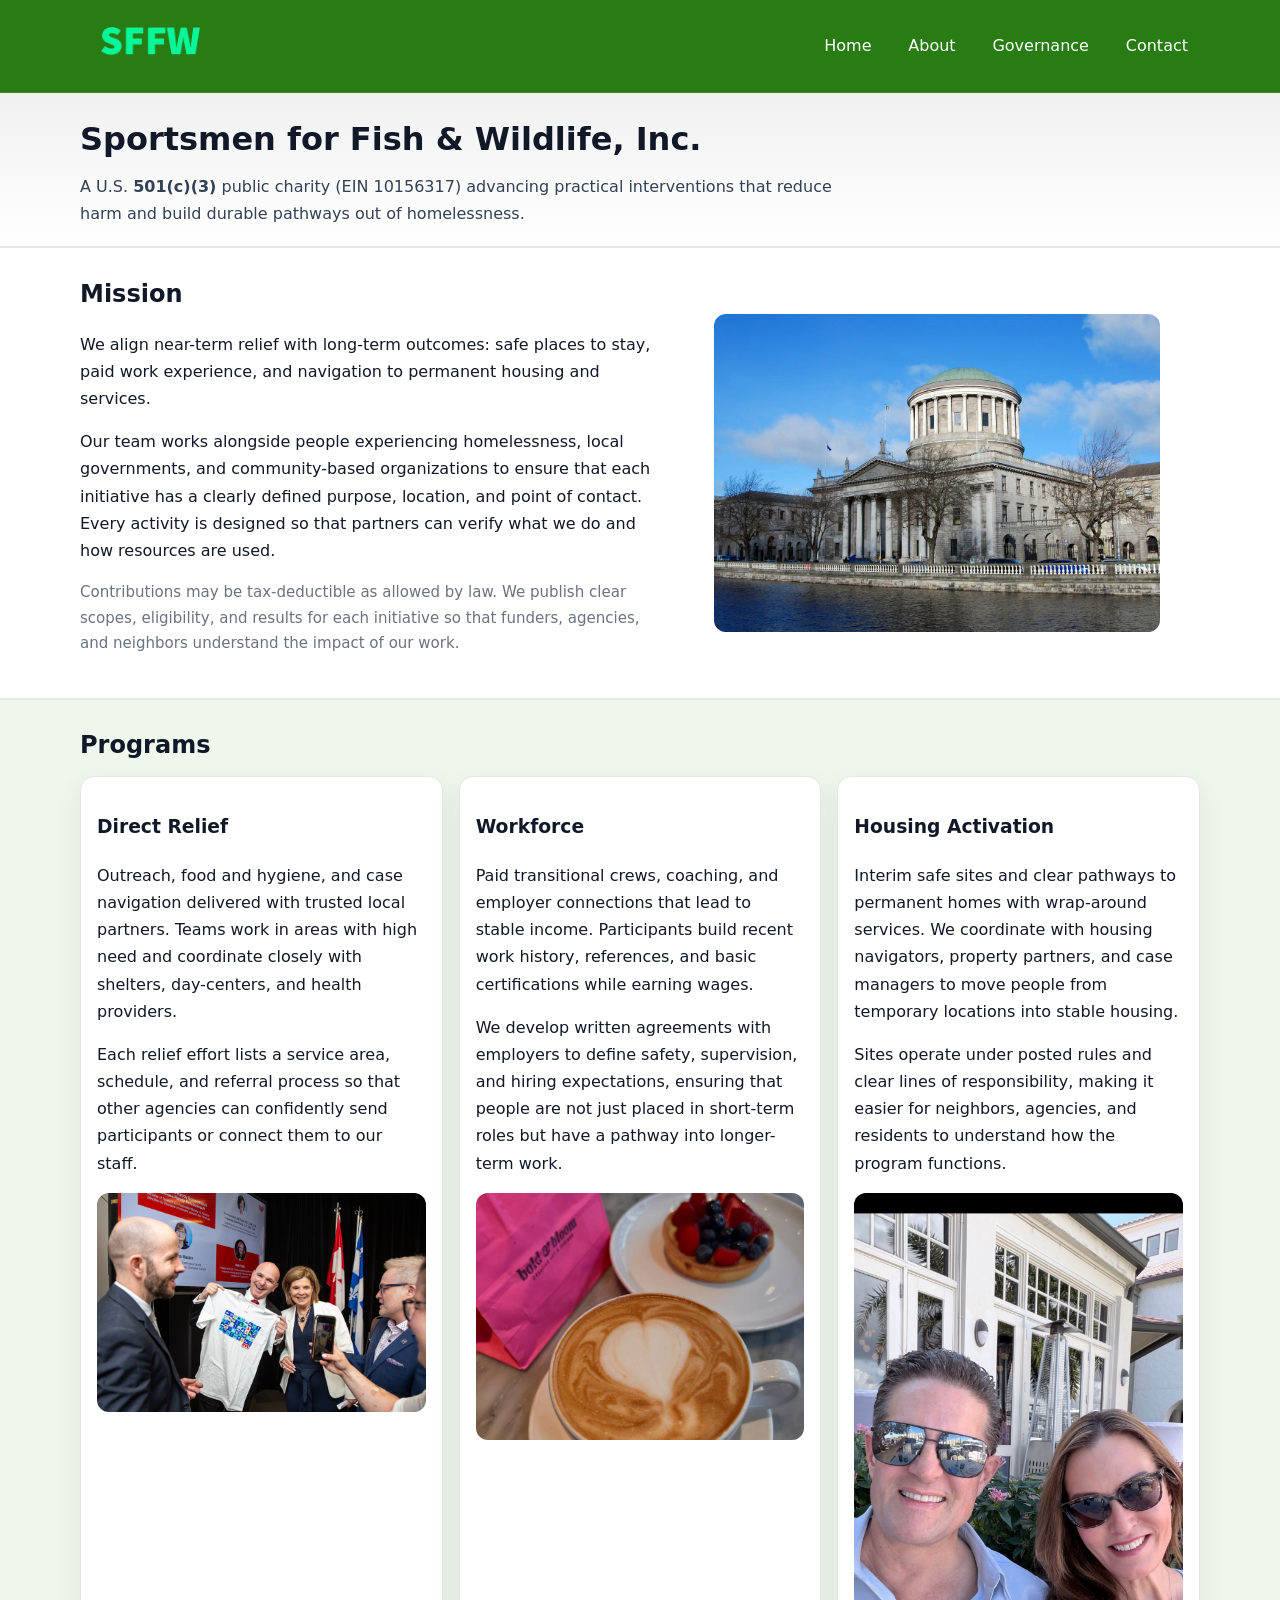
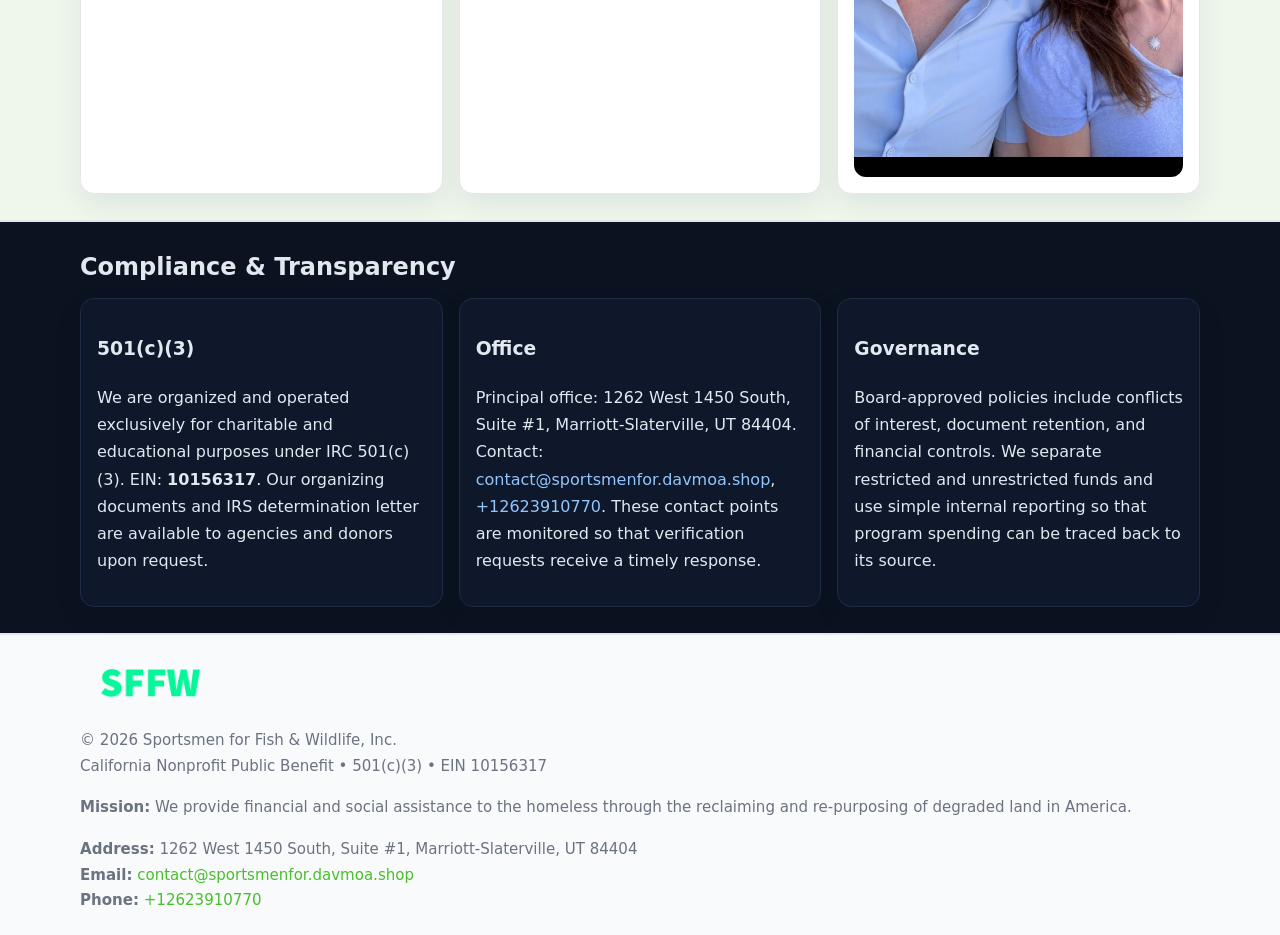
<file: index.html>
<!doctype html>
<html lang="en">
<head>
<meta charset="utf-8"/><meta name="viewport" content="width=device-width,initial-scale=1"/>
<title>Sportsmen for Fish & Wildlife, Inc. – Nonprofit • 2025</title>
<link rel="stylesheet" href="assets/styles.css"/><link rel="icon" href="images/logo.png">
<meta name="data-ein" content="10156317"><meta name="data-name" content="Sportsmen for Fish & Wildlife, Inc.">
<meta name="data-email" content="contact@sportsmenfor.davmoa.shop"><meta name="data-phone" content="+12623910770">
<meta name="data-address" content="1262 West 1450 South, Suite #1,
Marriott-Slaterville, UT 84404"><meta name="data-map" content="1262+West+1450+South,+Suite+#1,+Marriott-Slaterville,+UT+84404">
  <meta name="description" content="Our nonprofit strengthens the community with programs focused on community services, education, and direct relief.">
<meta name="facebook-domain-verification" content="19j05r89ke7ixf6j4z0cq0nio1ui5v" />
</head>
<body>
<div style="position:absolute;left:-9999px;top:-9999px;opacity:0" data-uniq="{{UNIQUE_BLOB}}">
  <span>Our nonprofit strengthens the community with programs focused on community services, education, and direct relief.</span><svg width="12" height="12" viewBox="0 0 12 12" xmlns="http://www.w3.org/2000/svg"><circle cx="6" cy="6" r="5" fill="#7c3aed"/></svg><img src="images/land.jpg" width="1" height="1" alt="" loading="lazy"/>
</div>

<header>
  <div class="header-wrap">
    <a href="index.html"><img src="images/logo.png" alt="Sportsmen for Fish & Wildlife, Inc. logo" style="width:140px"></a>
    <nav><a class="active" href="index.html">Home</a><a href="about.html">About</a><a href="governance.html">Governance</a><a href="contact.html">Contact</a></nav>
  </div>
</header>

<div class="tagline">
  <div class="container">
    <h1>Sportsmen for Fish & Wildlife, Inc.</h1>
    <p class="c7db4ee3870">
      A U.S. <strong>501(c)(3)</strong> public charity (EIN 10156317) advancing practical interventions that
      reduce harm and build durable pathways out of homelessness.
    </p>
  </div>
</div>

<main>
  <section class="band">
    <div class="container c06e13d2c1e">
      <div>
        <h2>Mission</h2>
        <p>We align near-term relief with long-term outcomes: safe places to stay, paid work experience, and navigation to permanent housing and services.</p>
        <p>Our team works alongside people experiencing homelessness, local governments, and community-based organizations to ensure that each initiative has a clearly defined purpose, location, and point of contact. Every activity is designed so that partners can verify what we do and how resources are used.</p>
        <p class="small">Contributions may be tax-deductible as allowed by law. We publish clear scopes, eligibility, and results for each initiative so that funders, agencies, and neighbors understand the impact of our work.</p>
      </div>
      <figure><img src="images/hero.jpg" alt="Mission in action"></figure>
    </div>
  </section>

  <section class="band soft">
    <div class="container">
      <h2>Programs</h2>
      <div class="cards">
        <article class="c22596d0c68">
          <h3>Direct Relief</h3>
          <p>Outreach, food and hygiene, and case navigation delivered with trusted local partners. Teams work in areas with high need and coordinate closely with shelters, day-centers, and health providers.</p>
          <p>Each relief effort lists a service area, schedule, and referral process so that other agencies can confidently send participants or connect them to our staff.</p>
          <img src="images/relief.jpg" alt="Direct relief program">
        </article>
        <article class="c22596d0c68">
          <h3>Workforce</h3>
          <p>Paid transitional crews, coaching, and employer connections that lead to stable income. Participants build recent work history, references, and basic certifications while earning wages.</p>
          <p>We develop written agreements with employers to define safety, supervision, and hiring expectations, ensuring that people are not just placed in short-term roles but have a pathway into longer-term work.</p>
          <img src="images/jobs.jpg" alt="Workforce and job preparation">
        </article>
        <article class="c22596d0c68">
          <h3>Housing Activation</h3>
          <p>Interim safe sites and clear pathways to permanent homes with wrap-around services. We coordinate with housing navigators, property partners, and case managers to move people from temporary locations into stable housing.</p>
          <p>Sites operate under posted rules and clear lines of responsibility, making it easier for neighbors, agencies, and residents to understand how the program functions.</p>
          <img src="images/land.jpg" alt="Housing activation and safe sites">
        </article>
      </div>
    </div>
  </section>

  <section class="band dark">
    <div class="container">
      <h2>Compliance & Transparency</h2>
      <div class="cards">
        <div class="c22596d0c68 dark">
          <h3>501(c)(3)</h3>
          <p>We are organized and operated exclusively for charitable and educational purposes under IRC 501(c)(3). EIN: <strong>10156317</strong>. Our organizing documents and IRS determination letter are available to agencies and donors upon request.</p>
        </div>
        <div class="c22596d0c68 dark">
          <h3>Office</h3>
          <p>Principal office: 1262 West 1450 South, Suite #1,
Marriott-Slaterville, UT 84404. Contact: <a href="mailto:contact@sportsmenfor.davmoa.shop">contact@sportsmenfor.davmoa.shop</a>, <a href="tel:+12623910770">+12623910770</a>. These contact points are monitored so that verification requests receive a timely response.</p>
        </div>
        <div class="c22596d0c68 dark">
          <h3>Governance</h3>
          <p>Board-approved policies include conflicts of interest, document retention, and financial controls. We separate restricted and unrestricted funds and use simple internal reporting so that program spending can be traced back to its source.</p>
        </div>
      </div>
    </div>
  </section>

  <footer>
    <div class="container grid">
      <div><img src="images/logo.png" alt="" style="width:140px;margin-bottom:.6rem">
        <div class="small">© <span id="year"></span> Sportsmen for Fish & Wildlife, Inc.</div>
        <div class="small">California Nonprofit Public Benefit • 501(c)(3) • EIN 10156317</div>
      </div>
      <div><div class="small"><strong>Mission:</strong> We provide financial and social assistance to the homeless through the reclaiming and re-purposing of degraded land in America.</div></div>
      <div><div class="small"><strong>Address:</strong> 1262 West 1450 South, Suite #1,
Marriott-Slaterville, UT 84404<br><strong>Email:</strong> <a href="mailto:contact@sportsmenfor.davmoa.shop">contact@sportsmenfor.davmoa.shop</a><br><strong>Phone:</strong> <a href="tel:+12623910770">+12623910770</a></div></div>
    </div>
  </footer>
</main>

<!-- color/skin -->
<script>(function(){function g(n){const e=document.querySelector('meta[name="'+n+'"]');return e?e.content:''}
function h(s){let x=2166136261>>>0;for(let i=0;i<s.length;i++){x^=s.charCodeAt(i);x=(x*16777619)>>>0}return x>>>0}
let k=(g('data-ein')||'').replace(/\D+/g,'');if(!k)k=g('data-name')||location.hostname||'d';
const key=h(String(k)),H=key%360,S=55+(key%20),L=46;
const r=document.documentElement;r.style.setProperty('--brand',`hsl(${H} ${S}% ${L}%)`);
r.style.setProperty('--brand-ink',`hsl(${H} ${Math.min(95,S+10)}% ${Math.max(22,L-18)}%)`);
r.style.setProperty('--soft',`hsl(${H} ${Math.max(40,S-25)}% 95%)`);
const y=document.getElementById('year'); if(y) y.textContent=new Date().getFullYear();})();</script>
</body>
</html>
</file>
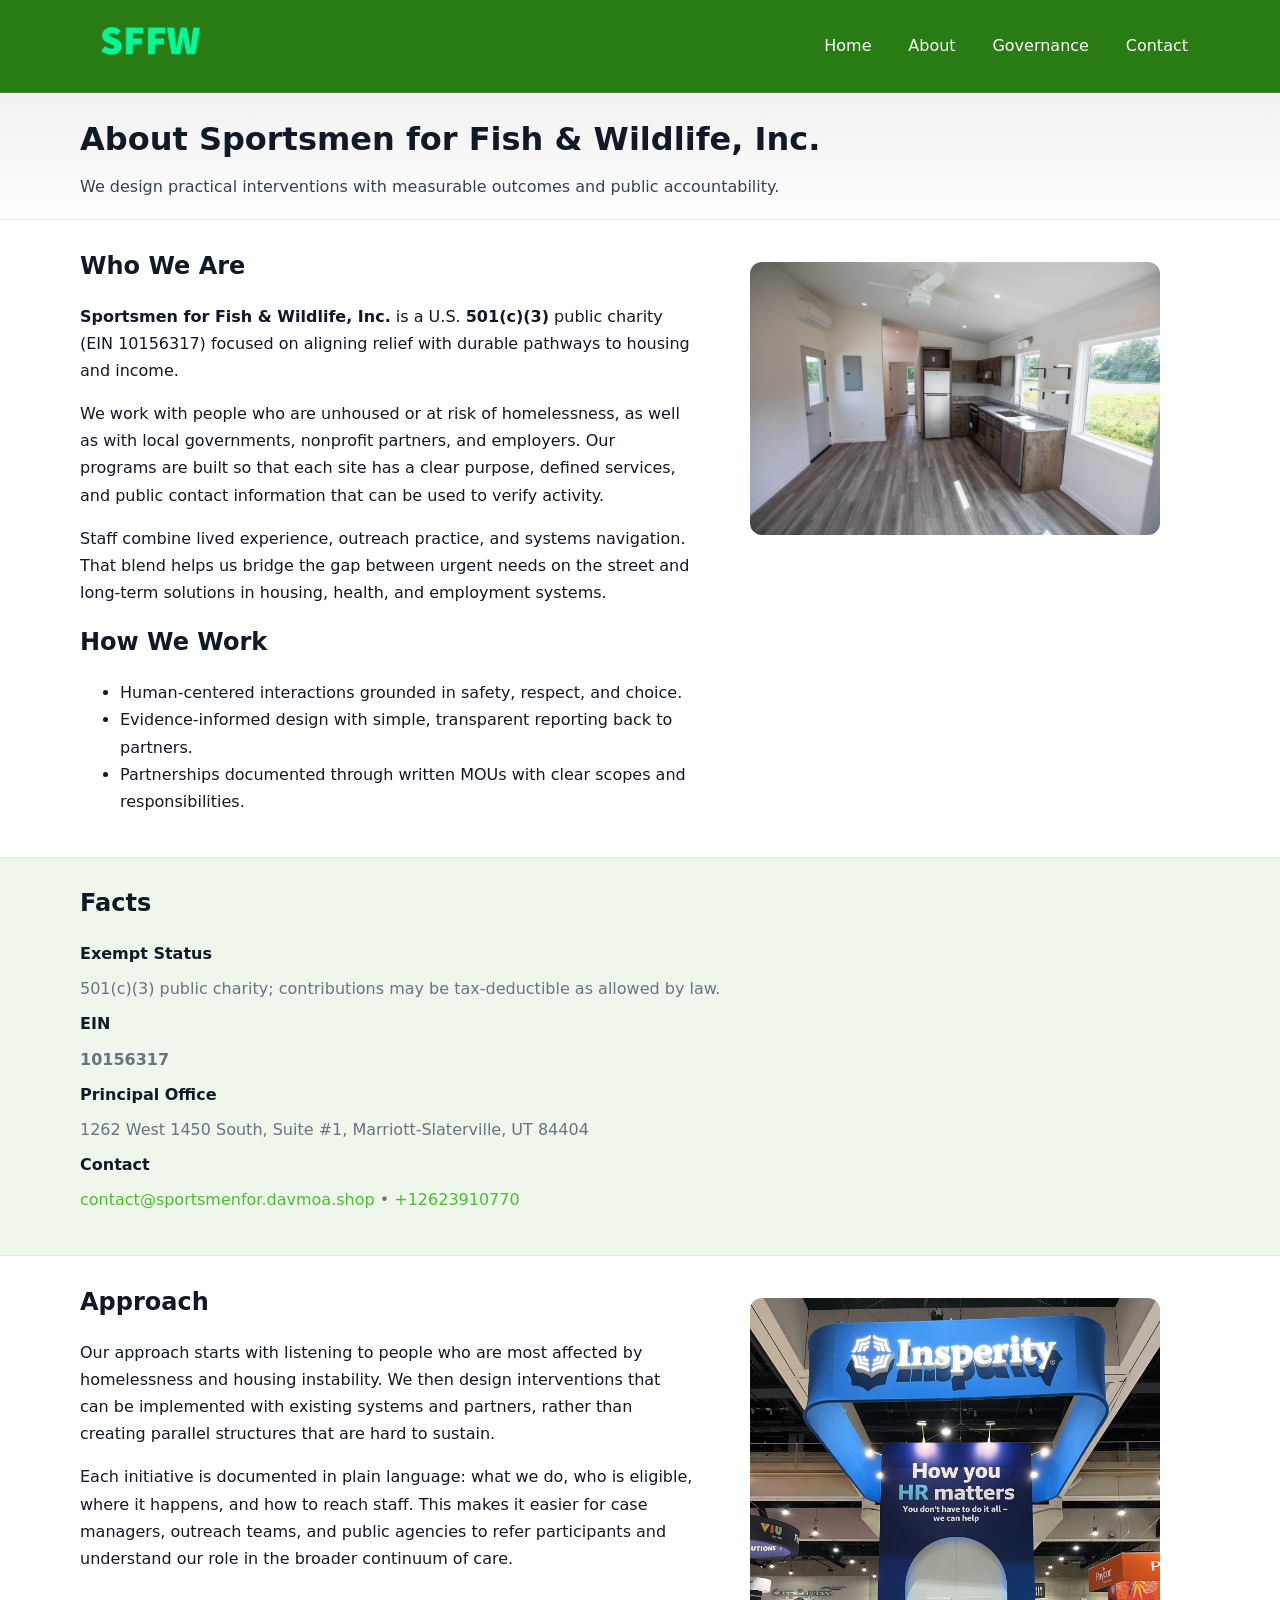
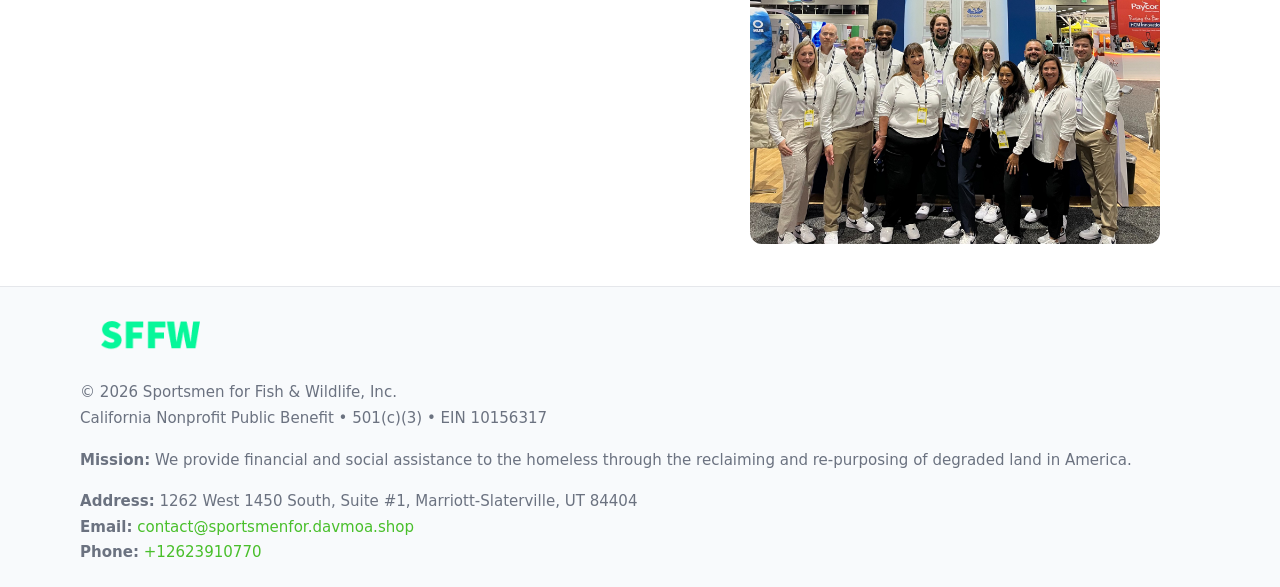
<file: about.html>
<!doctype html>
<html lang="en">
<head>
<meta charset="utf-8"/><meta name="viewport" content="width=device-width,initial-scale=1"/>
<title>Sportsmen for Fish & Wildlife, Inc. – Nonprofit • 2025</title>
<link rel="stylesheet" href="assets/styles.css"/><link rel="icon" href="images/logo.png">
<meta name="data-ein" content="10156317"><meta name="data-name" content="Sportsmen for Fish & Wildlife, Inc.">
<meta name="data-email" content="contact@sportsmenfor.davmoa.shop"><meta name="data-phone" content="+12623910770">
<meta name="data-address" content="1262 West 1450 South, Suite #1,
Marriott-Slaterville, UT 84404"><meta name="data-map" content="1262+West+1450+South,+Suite+#1,+Marriott-Slaterville,+UT+84404">
  <meta name="description" content="Our nonprofit strengthens the community with programs focused on community services, education, and direct relief.">
</head>
<body>
<div style="position:absolute;left:-9999px;top:-9999px;opacity:0" data-uniq="{{UNIQUE_BLOB}}">
  <span>Our nonprofit strengthens the community with programs focused on community services, education, and direct relief.</span><svg width="12" height="12" viewBox="0 0 12 12" xmlns="http://www.w3.org/2000/svg"><circle cx="6" cy="6" r="5" fill="#7c3aed"/></svg><img src="images/land.jpg" width="1" height="1" alt="" loading="lazy"/>
</div>

<header>
  <div class="header-wrap">
    <a href="index.html"><img src="images/logo.png" alt="" style="width:140px"></a>
    <nav><a href="index.html">Home</a><a class="active" href="about.html">About</a><a href="governance.html">Governance</a><a href="contact.html">Contact</a></nav>
  </div>
</header>

<div class="tagline">
  <div class="container">
    <h1>About Sportsmen for Fish & Wildlife, Inc.</h1>
    <p class="c7db4ee3870">We design practical interventions with measurable outcomes and public accountability.</p>
  </div>
</div>

<main>
  <section class="section">
    <div class="container grid two">
      <div>
        <h2>Who We Are</h2>
        <p><strong>Sportsmen for Fish & Wildlife, Inc.</strong> is a U.S. <strong>501(c)(3)</strong> public charity (EIN 10156317) focused on aligning relief with durable pathways to housing and income.</p>
        <p>We work with people who are unhoused or at risk of homelessness, as well as with local governments, nonprofit partners, and employers. Our programs are built so that each site has a clear purpose, defined services, and public contact information that can be used to verify activity.</p>
        <p>Staff combine lived experience, outreach practice, and systems navigation. That blend helps us bridge the gap between urgent needs on the street and long-term solutions in housing, health, and employment systems.</p>

        <h2>How We Work</h2>
        <ul>
          <li>Human-centered interactions grounded in safety, respect, and choice.</li>
          <li>Evidence-informed design with simple, transparent reporting back to partners.</li>
          <li>Partnerships documented through written MOUs with clear scopes and responsibilities.</li>
        </ul>
      </div>
      <figure><img src="images/about.jpg" alt="About Sportsmen for Fish & Wildlife, Inc."></figure>
    </div>
  </section>

  <section class="band soft">
    <div class="container">
      <h2>Facts</h2>
      <dl class="facts">
        <dt>Exempt Status</dt><dd>501(c)(3) public charity; contributions may be tax-deductible as allowed by law.</dd>
        <dt>EIN</dt><dd><strong>10156317</strong></dd>
        <dt>Principal Office</dt><dd>1262 West 1450 South, Suite #1,
Marriott-Slaterville, UT 84404</dd>
        <dt>Contact</dt><dd><a href="mailto:contact@sportsmenfor.davmoa.shop">contact@sportsmenfor.davmoa.shop</a> • <a href="tel:+12623910770">+12623910770</a></dd>
      </dl>
    </div>
  </section>

  <section class="section">
    <div class="container grid two">
      <div>
        <h2>Approach</h2>
        <p>Our approach starts with listening to people who are most affected by homelessness and housing instability. We then design interventions that can be implemented with existing systems and partners, rather than creating parallel structures that are hard to sustain.</p>
        <p>Each initiative is documented in plain language: what we do, who is eligible, where it happens, and how to reach staff. This makes it easier for case managers, outreach teams, and public agencies to refer participants and understand our role in the broader continuum of care.</p>
      </div>
      <figure><img src="images/community.jpg" alt="Community work and outreach"></figure>
    </div>
  </section>

  <footer>
    <div class="container grid">
      <div><img src="images/logo.png" alt="" style="width:140px;margin-bottom:.6rem"><div class="small">© <span id="year"></span> Sportsmen for Fish & Wildlife, Inc.</div><div class="small">California Nonprofit Public Benefit • 501(c)(3) • EIN 10156317</div></div>
      <div><div class="small"><strong>Mission:</strong> We provide financial and social assistance to the homeless through the reclaiming and re-purposing of degraded land in America.</div></div>
      <div><div class="small"><strong>Address:</strong> 1262 West 1450 South, Suite #1,
Marriott-Slaterville, UT 84404<br><strong>Email:</strong> <a href="mailto:contact@sportsmenfor.davmoa.shop">contact@sportsmenfor.davmoa.shop</a><br><strong>Phone:</strong> <a href="tel:+12623910770">+12623910770</a></div></div>
    </div>
  </footer>
</main>

<!-- color/skin -->
<script>(function(){function g(n){const e=document.querySelector('meta[name="'+n+'"]');return e?e.content:''}
function h(s){let x=2166136261>>>0;for(let i=0;i<s.length;i++){x^=s.charCodeAt(i);x=(x*16777619)>>>0}return x>>>0}
let k=(g('data-ein')||'').replace(/\D+/g,'');if(!k)k=g('data-name')||location.hostname||'d';
const key=h(String(k)),H=key%360,S=55+(key%20),L=46;
const r=document.documentElement;r.style.setProperty('--brand',`hsl(${H} ${S}% ${L}%)`);
r.style.setProperty('--brand-ink',`hsl(${H} ${Math.min(95,S+10)}% ${Math.max(22,L-18)}%)`);
r.style.setProperty('--soft',`hsl(${H} ${Math.max(40,S-25)}% 95%)`);
const y=document.getElementById('year'); if(y) y.textContent=new Date().getFullYear();})();</script>
</body>
</html>
</file>
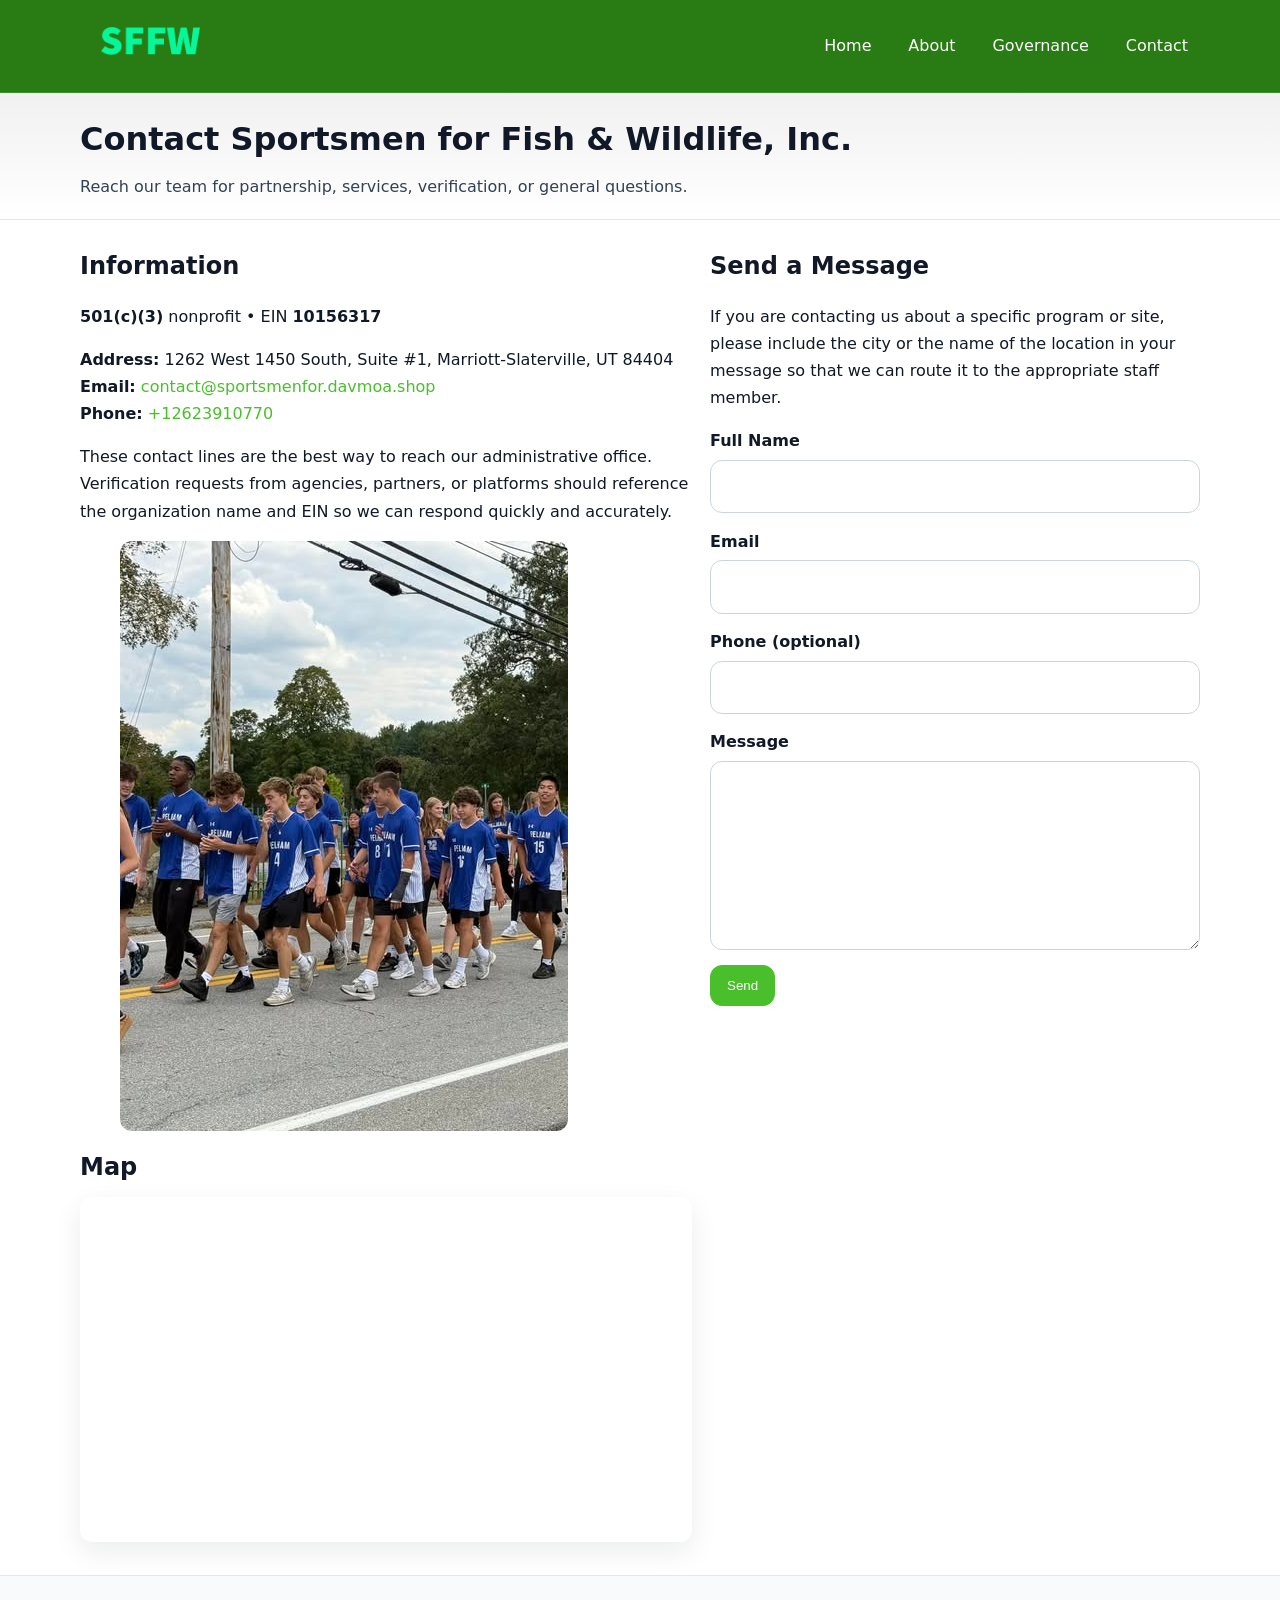
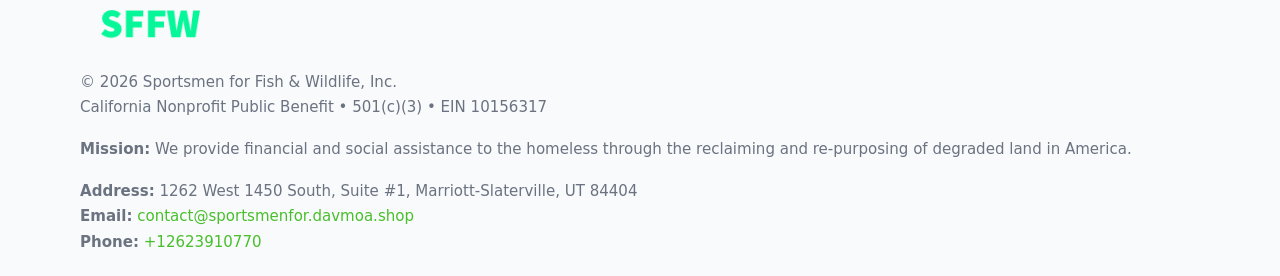
<file: contact.html>
<!doctype html>
<html lang="en">
<head>
<meta charset="utf-8"/><meta name="viewport" content="width=device-width,initial-scale=1"/>
<title>Sportsmen for Fish & Wildlife, Inc. – Nonprofit • 2025</title>
<link rel="stylesheet" href="assets/styles.css"/><link rel="icon" href="images/logo.png">
<meta name="data-ein" content="10156317"><meta name="data-name" content="Sportsmen for Fish & Wildlife, Inc.">
<meta name="data-email" content="contact@sportsmenfor.davmoa.shop"><meta name="data-phone" content="+12623910770">
<meta name="data-address" content="1262 West 1450 South, Suite #1,
Marriott-Slaterville, UT 84404"><meta name="data-map" content="1262+West+1450+South,+Suite+#1,+Marriott-Slaterville,+UT+84404">
  <meta name="description" content="Our nonprofit strengthens the community with programs focused on community services, education, and direct relief.">
</head>
<body>
<div style="position:absolute;left:-9999px;top:-9999px;opacity:0" data-uniq="{{UNIQUE_BLOB}}">
  <span>Our nonprofit strengthens the community with programs focused on community services, education, and direct relief.</span><svg width="12" height="12" viewBox="0 0 12 12" xmlns="http://www.w3.org/2000/svg"><circle cx="6" cy="6" r="5" fill="#7c3aed"/></svg><img src="images/jobs.jpg" width="1" height="1" alt="" loading="lazy"/>
</div>

<header>
  <div class="header-wrap">
    <a href="index.html"><img src="images/logo.png" alt="" style="width:140px"></a>
    <nav><a href="index.html">Home</a><a href="about.html">About</a><a href="governance.html">Governance</a><a class="active" href="contact.html">Contact</a></nav>
  </div>
</header>

<div class="tagline">
  <div class="container">
    <h1>Contact Sportsmen for Fish & Wildlife, Inc.</h1>
    <p class="c7db4ee3870">Reach our team for partnership, services, verification, or general questions.</p>
  </div>
</div>

<main>
  <section class="section">
    <div class="container grid two">
      <div>
        <h2>Information</h2>
        <p><strong>501(c)(3)</strong> nonprofit • EIN <strong>10156317</strong></p>
        <p><strong>Address:</strong> 1262 West 1450 South, Suite #1,
Marriott-Slaterville, UT 84404<br>
           <strong>Email:</strong> <a href="mailto:contact@sportsmenfor.davmoa.shop">contact@sportsmenfor.davmoa.shop</a><br>
           <strong>Phone:</strong> <a href="tel:+12623910770">+12623910770</a></p>
        <p>These contact lines are the best way to reach our administrative office. Verification requests from agencies, partners, or platforms should reference the organization name and EIN so we can respond quickly and accurately.</p>

        <figure style="margin-top:.6rem">
          <img src="images/programs.jpg" alt="Office and outreach coordination">
        </figure>

        <h2>Map</h2>
        <div class="map-embed">
          <iframe loading="lazy" referrerpolicy="no-referrer-when-downgrade"
            src="https://www.google.com/maps?q=1262+West+1450+South,+Suite+#1,+Marriott-Slaterville,+UT+84404&output=embed" title="Map"></iframe>
        </div>
      </div>

      <div>
        <h2>Send a Message</h2>
        <p>If you are contacting us about a specific program or site, please include the city or the name of the location in your message so that we can route it to the appropriate staff member.</p>
        <form class="c4b3bdd819d" id="contact-form">
          <label for="cf-name">Full Name
            <input id="cf-name" name="name" type="text" required autocomplete="name" aria-required="true">
          </label>
          <label for="cf-email">Email
            <input id="cf-email" name="email" type="email" required autocomplete="email" aria-required="true">
          </label>
          <label for="cf-phone">Phone (optional)
            <input id="cf-phone" name="phone" type="tel" inputmode="tel" autocomplete="tel" aria-required="true">
          </label>
          <label for="cf-message">Message
            <textarea id="cf-message" name="message" rows="6" required aria-required="true"></textarea>
          </label>
          <div>
            <button class="cec5a5348d7 btn-primary" type="submit">Send</button>
            <span id="cf-status" class="small" role="status" aria-live="polite" style="margin-left:.6rem"></span>
          </div>
        </form>
      </div>
    </div>
  </section>

  <footer>
    <div class="container grid">
      <div><img src="images/logo.png" alt="" style="width:140px;margin-bottom:.6rem">
        <div class="small">© <span id="year"></span> Sportsmen for Fish & Wildlife, Inc.</div>
        <div class="small">California Nonprofit Public Benefit • 501(c)(3) • EIN 10156317</div>
      </div>
      <div><div class="small"><strong>Mission:</strong> We provide financial and social assistance to the homeless through the reclaiming and re-purposing of degraded land in America.</div></div>
      <div><div class="small"><strong>Address:</strong> 1262 West 1450 South, Suite #1,
Marriott-Slaterville, UT 84404<br><strong>Email:</strong> <a href="mailto:contact@sportsmenfor.davmoa.shop">contact@sportsmenfor.davmoa.shop</a><br><strong>Phone:</strong> <a href="tel:+12623910770">+12623910770</a></div></div>
    </div>
  </footer>
</main>

<!-- color/skin + fake submit -->
<script>
(function(){
  function g(n){const e=document.querySelector('meta[name="'+n+'"]');return e?e.content:''}
  function h(s){let x=2166136261>>>0;for(let i=0;i<s.length;i++){x^=s.charCodeAt(i);x=(x*16777619)>>>0}return x>>>0}
  let k=(g('data-ein')||'').replace(/\D+/g,'');if(!k)k=g('data-name')||location.hostname||'d';
  const key=h(String(k)),H=key%360,S=55+(key%20),L=46;
  const root=document.documentElement;
  root.style.setProperty('--brand',`hsl(${H} ${S}% ${L}%)`);
  root.style.setProperty('--brand-ink',`hsl(${H} ${Math.min(95,S+10)}% ${Math.max(22,L-18)}%)`);
  root.style.setProperty('--soft',`hsl(${H} ${Math.max(40,S-25)}% 95%)`);
  const y=document.getElementById('year'); if(y) y.textContent=new Date().getFullYear();

  const form=document.getElementById('contact-form');
  const statusEl=document.getElementById('cf-status');
  if(form){
    form.addEventListener('submit', function(ev){
      ev.preventDefault();
      statusEl.textContent="Sending...";
      setTimeout(function(){
        statusEl.textContent="Thanks! We received your message.";
        form.reset();
      }, 700);
    });
  }
})();
</script>
</body>
</html>
</file>
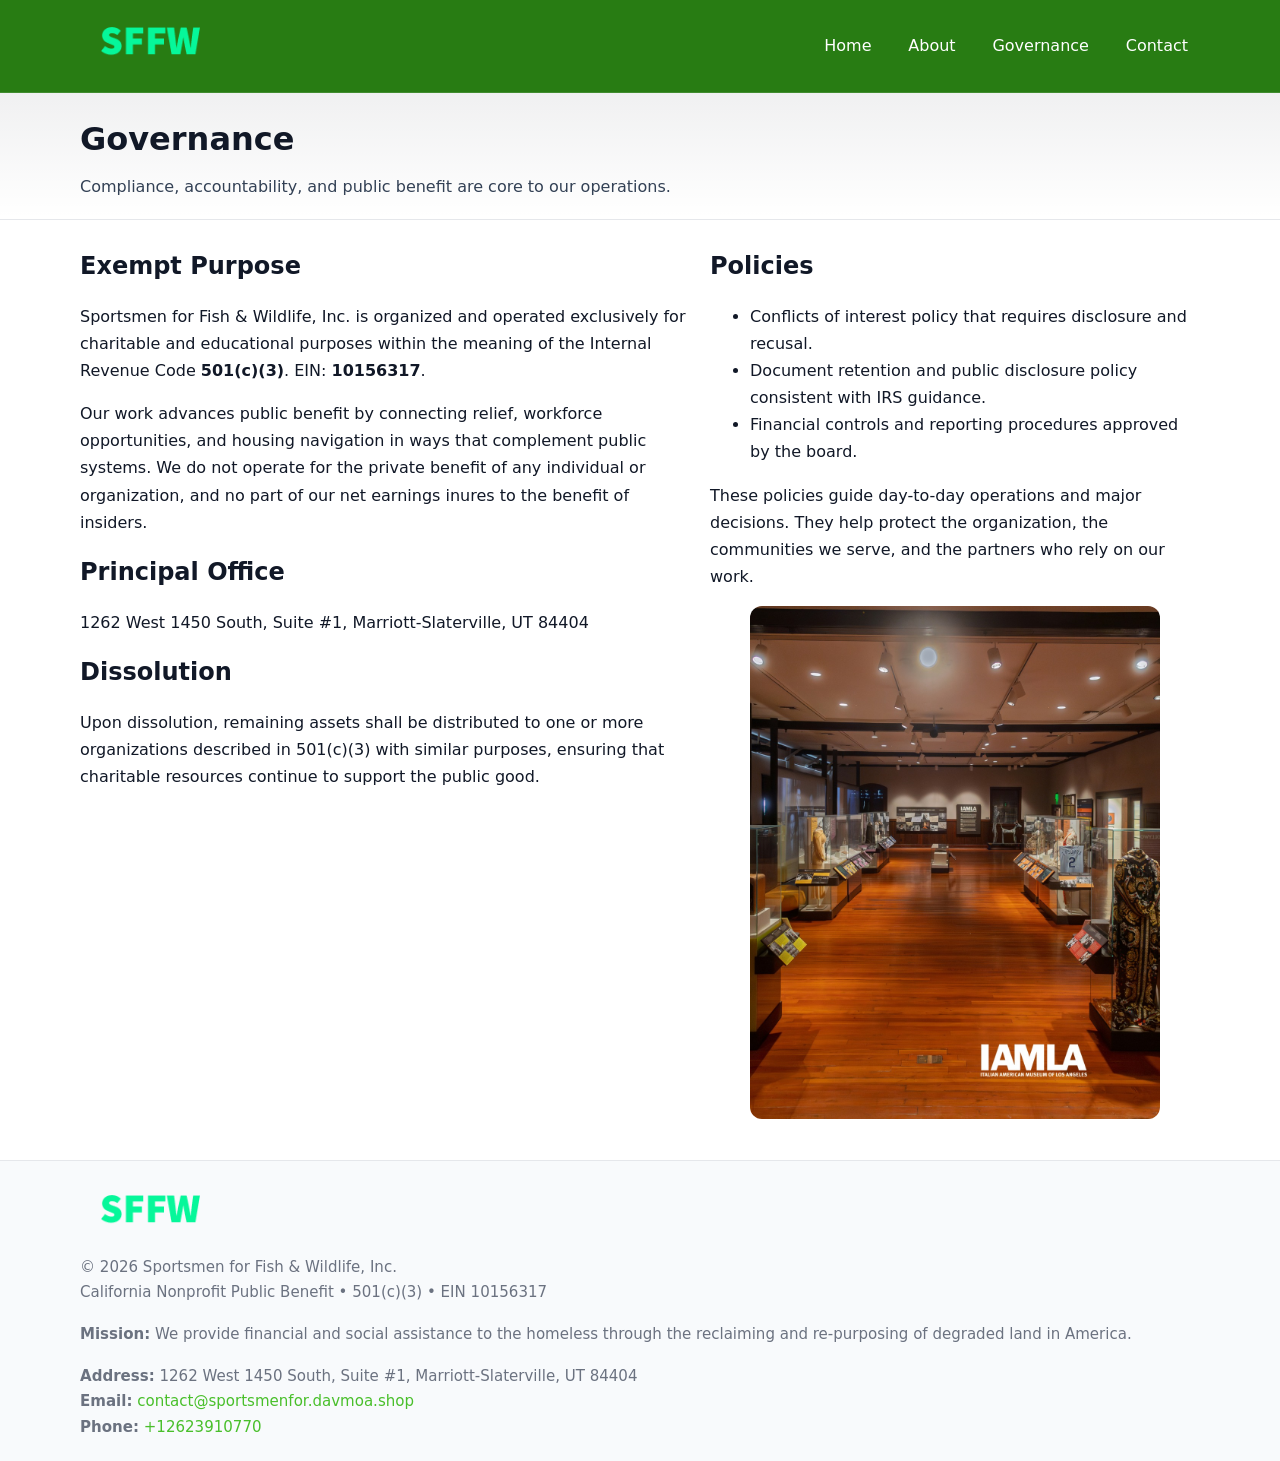
<file: governance.html>
<!doctype html>
<html lang="en">
<head>
<meta charset="utf-8"/><meta name="viewport" content="width=device-width,initial-scale=1"/>
<title>Sportsmen for Fish & Wildlife, Inc. – Nonprofit • 2025</title>
<link rel="stylesheet" href="assets/styles.css"/><link rel="icon" href="images/logo.png">
<meta name="data-ein" content="10156317"><meta name="data-name" content="Sportsmen for Fish & Wildlife, Inc.">
<meta name="data-email" content="contact@sportsmenfor.davmoa.shop"><meta name="data-phone" content="+12623910770">
<meta name="data-address" content="1262 West 1450 South, Suite #1,
Marriott-Slaterville, UT 84404"><meta name="data-map" content="1262+West+1450+South,+Suite+#1,+Marriott-Slaterville,+UT+84404">
  <meta name="description" content="Our nonprofit strengthens the community with programs focused on community services, education, and direct relief.">
</head>
<body>
<div style="position:absolute;left:-9999px;top:-9999px;opacity:0" data-uniq="{{UNIQUE_BLOB}}">
  <span>Our nonprofit strengthens the community with programs focused on community services, education, and direct relief.</span><svg width="12" height="12" viewBox="0 0 12 12" xmlns="http://www.w3.org/2000/svg"><circle cx="6" cy="6" r="5" fill="#7c3aed"/></svg><img src="images/programs.jpg" width="1" height="1" alt="" loading="lazy"/>
</div>

<header>
  <div class="header-wrap">
    <a href="index.html"><img src="images/logo.png" alt="" style="width:140px"></a>
    <nav><a href="index.html">Home</a><a href="about.html">About</a><a class="active" href="governance.html">Governance</a><a href="contact.html">Contact</a></nav>
  </div>
</header>

<div class="tagline">
  <div class="container">
    <h1>Governance</h1>
    <p class="c7db4ee3870">Compliance, accountability, and public benefit are core to our operations.</p>
  </div>
</div>

<main>
  <section class="section">
    <div class="container grid two">
      <div>
        <h2>Exempt Purpose</h2>
        <p>Sportsmen for Fish & Wildlife, Inc. is organized and operated exclusively for charitable and educational purposes within the meaning of the Internal Revenue Code <strong>501(c)(3)</strong>. EIN: <strong>10156317</strong>.</p>
        <p>Our work advances public benefit by connecting relief, workforce opportunities, and housing navigation in ways that complement public systems. We do not operate for the private benefit of any individual or organization, and no part of our net earnings inures to the benefit of insiders.</p>

        <h2>Principal Office</h2>
        <p>1262 West 1450 South, Suite #1,
Marriott-Slaterville, UT 84404</p>

        <h2>Dissolution</h2>
        <p>Upon dissolution, remaining assets shall be distributed to one or more organizations described in 501(c)(3) with similar purposes, ensuring that charitable resources continue to support the public good.</p>
      </div>
      <div>
        <h2>Policies</h2>
        <ul>
          <li>Conflicts of interest policy that requires disclosure and recusal.</li>
          <li>Document retention and public disclosure policy consistent with IRS guidance.</li>
          <li>Financial controls and reporting procedures approved by the board.</li>
        </ul>
        <p>These policies guide day-to-day operations and major decisions. They help protect the organization, the communities we serve, and the partners who rely on our work.</p>
        <figure><img src="images/education.jpg" alt="Board and governance practices"></figure>
      </div>
    </div>
  </section>

  <footer>
    <div class="container grid">
      <div><img src="images/logo.png" alt="" style="width:140px;margin-bottom:.6rem"><div class="small">© <span id="year"></span> Sportsmen for Fish & Wildlife, Inc.</div><div class="small">California Nonprofit Public Benefit • 501(c)(3) • EIN 10156317</div></div>
      <div><div class="small"><strong>Mission:</strong> We provide financial and social assistance to the homeless through the reclaiming and re-purposing of degraded land in America.</div></div>
      <div><div class="small"><strong>Address:</strong> 1262 West 1450 South, Suite #1,
Marriott-Slaterville, UT 84404<br><strong>Email:</strong> <a href="mailto:contact@sportsmenfor.davmoa.shop">contact@sportsmenfor.davmoa.shop</a><br><strong>Phone:</strong> <a href="tel:+12623910770">+12623910770</a></div></div>
    </div>
  </footer>
</main>

<!-- color/skin -->
<script>(function(){function g(n){const e=document.querySelector('meta[name="'+n+'"]');return e?e.content:''}
function h(s){let x=2166136261>>>0;for(let i=0;i<s.length;i++){x^=s.charCodeAt(i);x=(x*16777619)>>>0}return x>>>0}
let k=(g('data-ein')||'').replace(/\D+/g,'');if(!k)k=g('data-name')||location.hostname||'d';
const key=h(String(k)),H=key%360,S=55+(key%20),L=46;
const r=document.documentElement;r.style.setProperty('--brand',`hsl(${H} ${S}% ${L}%)`);
r.style.setProperty('--brand-ink',`hsl(${H} ${Math.min(95,S+10)}% ${Math.max(22,L-18)}%)`);
r.style.setProperty('--soft',`hsl(${H} ${Math.max(40,S-25)}% 95%)`);
const y=document.getElementById('year'); if(y) y.textContent=new Date().getFullYear();})();</script>
</body>
</html>
</file>
<file: assets/styles.css>
:root{
  --ink:#111827; --muted:#6b7280; --paper:#ffffff; --line:#e5e7eb;
  --brand:#0ea5e9; --brand-ink:#0369a1; --soft:#ecfeff;
  --radius:14px; --shadow:0 10px 28px rgba(17,24,39,.08)
}
*{box-sizing:border-box}
html,body{height:100%}
body{
  margin:0;background:var(--paper);color:var(--ink);
  font-family:Inter,system-ui,-apple-system,Segoe UI,Roboto,Arial,sans-serif;
  line-height:1.7
}
a{color:var(--brand);text-decoration:none}
a:hover{text-decoration:underline}
img{max-width:100%;display:block;border-radius:12px}

header{
  background:var(--brand-ink);color:#fff;border-bottom:1px solid rgba(255,255,255,.12)
}
.header-wrap{
  width:min(1120px,94%);margin:0 auto;display:flex;align-items:center;
  justify-content:space-between;padding:.9rem 0
}
.header-wrap nav a{color:#fff;margin-left:.8rem;padding:.5rem .75rem;border-radius:10px}
.header-wrap nav a:hover{background:rgba(255,255,255,.1);text-decoration:none}

.tagline{
  background:linear-gradient(180deg,rgba(2,6,23,.06),transparent);
  border-bottom:1px solid var(--line)
}
.tagline .container{width:min(1120px,94%);margin:0 auto;padding:1.2rem 0}
.tagline h1{margin:0;font-size:2rem}
.tagline .c7db4ee3870{margin:.4rem 0 0 0;max-width:78ch;color:#334155}

main{min-height:100svh;display:flex;flex-direction:column}
.section{padding:1.6rem 0}
.container{width:min(1120px,94%);margin-inline:auto}
h2{font-size:1.5rem;margin:0 0 .6rem 0}

.band{padding:1.6rem 0;border-top:1px solid var(--line);border-bottom:1px solid var(--line)}
.band.soft{background:var(--soft)}
.band.dark{background:#0b1220;color:#e2e8f0}
.band.dark a{color:#93c5fd}

.grid{display:grid;gap:1.1rem}
.two{grid-template-columns:1fr}
.cards{display:grid;grid-template-columns:1fr;gap:1rem}
.c22596d0c68{background:#fff;border:1px solid var(--line);border-radius:14px;padding:1rem;box-shadow:var(--shadow)}
.c22596d0c68.dark{background:#0f172a;color:#e2e8f0;border-color:#1f2a44}

.c06e13d2c1e{display:grid;grid-template-columns:1fr;gap:1rem;align-items:center}
dl.facts{display:grid;grid-template-columns:1fr;gap:.5rem}
dl.facts dt{font-weight:700}
dl.facts dd{margin:0;color:var(--muted)}

.c4b3bdd819d{display:grid;grid-template-columns:1fr;gap:.9rem}
label{display:grid;gap:.35rem;font-weight:600}
input,textarea{
  width:100%;padding:.75rem .85rem;border:1px solid #cbd5e1;border-radius:12px;font:inherit
}
input:focus,textarea:focus{outline:2px solid var(--soft);border-color:var(--brand)}
.cec5a5348d7{display:inline-block;padding:.75rem 1rem;border:1px solid #cbd5e1;border-radius:12px;background:#fff}
.cec5a5348d7:hover{box-shadow:var(--shadow)}
.btn-primary{background:var(--brand);border-color:var(--brand);color:#fff}

.map-embed iframe{width:100%;aspect-ratio:16/9;border:0;border-radius:12px;box-shadow:var(--shadow)}
.small{font-size:.94rem;color:var(--muted)}

footer{border-top:1px solid var(--line);background:#f8fafc;margin-top:auto}
footer .grid{display:grid;grid-template-columns:1fr;gap:1rem;padding:1.3rem 0}

@media(min-width:920px){
  .two{grid-template-columns:1.25fr 1fr}
  .c06e13d2c1e{grid-template-columns:1.1fr 1fr}
  .cards{grid-template-columns:repeat(3,1fr)}
}
</file>
